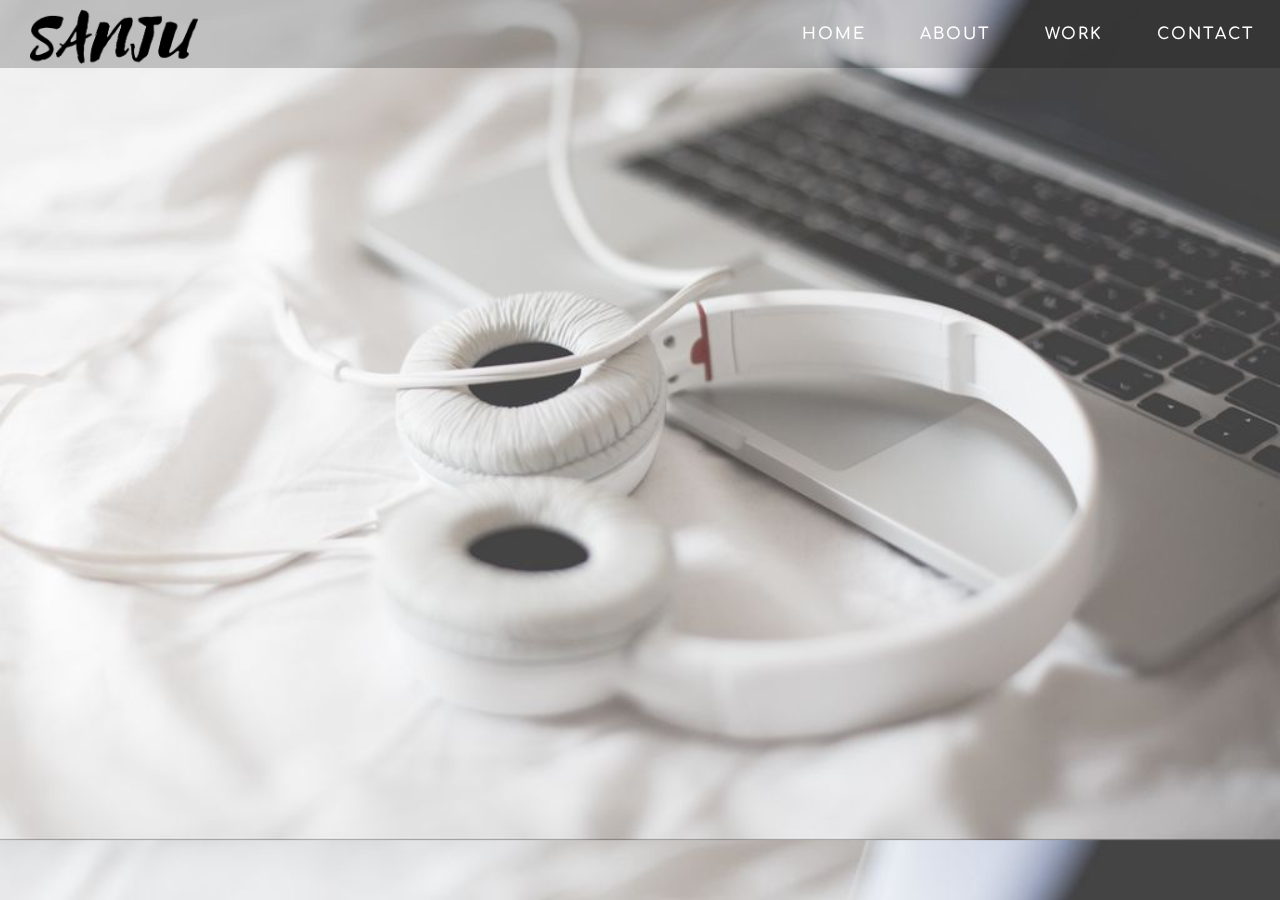
<file: index.html>
<!DOCTYPE html>
<html>

    <head>
        <title>
        SANJAHYAP - Student
        </title>
        <link rel="stylesheet" type="text/css" href="main.css"/>
        <link href="https://fonts.googleapis.com/css2?family=Comfortaa:wght@600&display=swap" rel="stylesheet">
        
       
         </head>
    
    <body>
        <div class="logo"> <a href="index.html"> <img src="SANJU1.png" height=80px;>  </a> 
        </div>
        <div class="header">
        <ul>
        <li> <a href="index.html">Home</a> </li> 
        <li> <a href="about.html">About</a> </li>
        <li> <a href="#">Work</a> </li> 
        <li> <a href="contact.html">Contact</a> </li>     
        </ul>
        
        </div>
    
    
    
    
    </body>



</html>
</file>
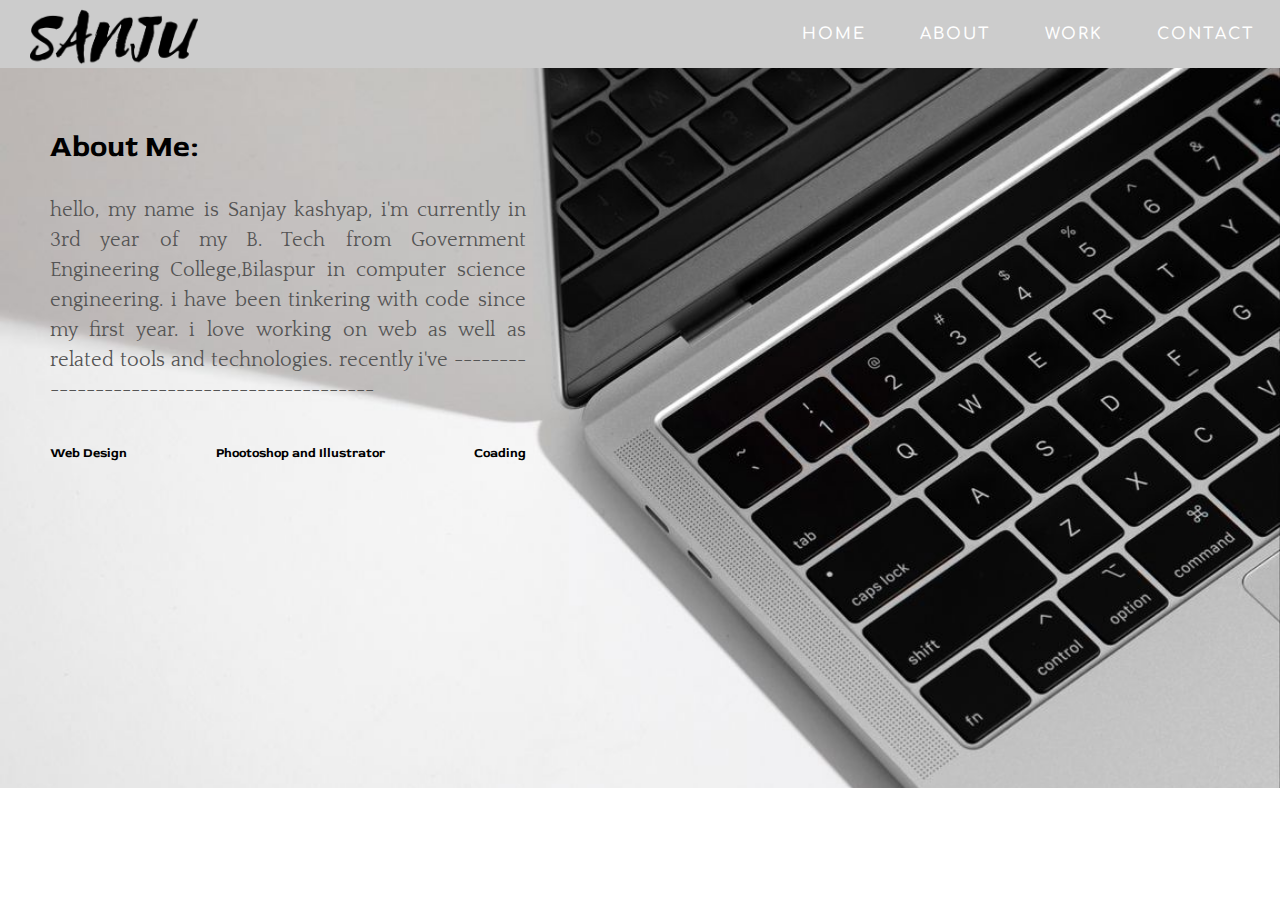
<file: about.html>
<!DOCTYPE html>
<html>

    <head>
        <title>
        SANJAY KASHYAP About Section
        </title>
        <meta charset="utf-8">
        <link rel="stylesheet" type="text/css" href="about.css"/>
        <link href="https://fonts.googleapis.com/css2?family=Quattrocento:wght@700&display=swap" rel="stylesheet">
    <link href="https://fonts.googleapis.com/css2?family=Red+Rose:wght@700&display=swap" rel="stylesheet">
    <link href="https://fonts.googleapis.com/css2?family=Comfortaa:wght@600&display=swap" rel="stylesheet">
        
       
         </head>
    
    <body>
        <div class="logo"> <a href="index.html"> <img src="SANJU1.png" height=80px;>  </a> 
        </div>
        <div class="header">
        <ul>
        <li> <a href="index.html">Home</a> </li> 
        <li> <a href="about.html">About</a> </li>
        <li> <a href="#">Work</a> </li> 
        <li> <a href="contact.html">Contact</a> </li>     
        </ul>
        
        </div>
    
    <div class="about-section">
        <div class="inner-container">
        <h1>About Me:</h1>
            <p class="text"> hello, my name is Sanjay kashyap, i'm currently in 3rd year of my B. Tech  from Government Engineering College,Bilaspur in computer science engineering.
i have been tinkering with code since my first year. i love working on web as well as related tools and technologies.

recently i've --------------------------------------------  
            </p>
            <div class="skills">
            <span> Web Design </span>
            <span> Phootoshop and Illustrator </span>
            <span> Coading </span>
                
            
            </div>
        
        </div>
    
    </div>
    
    
    </body>



</html>
</file>
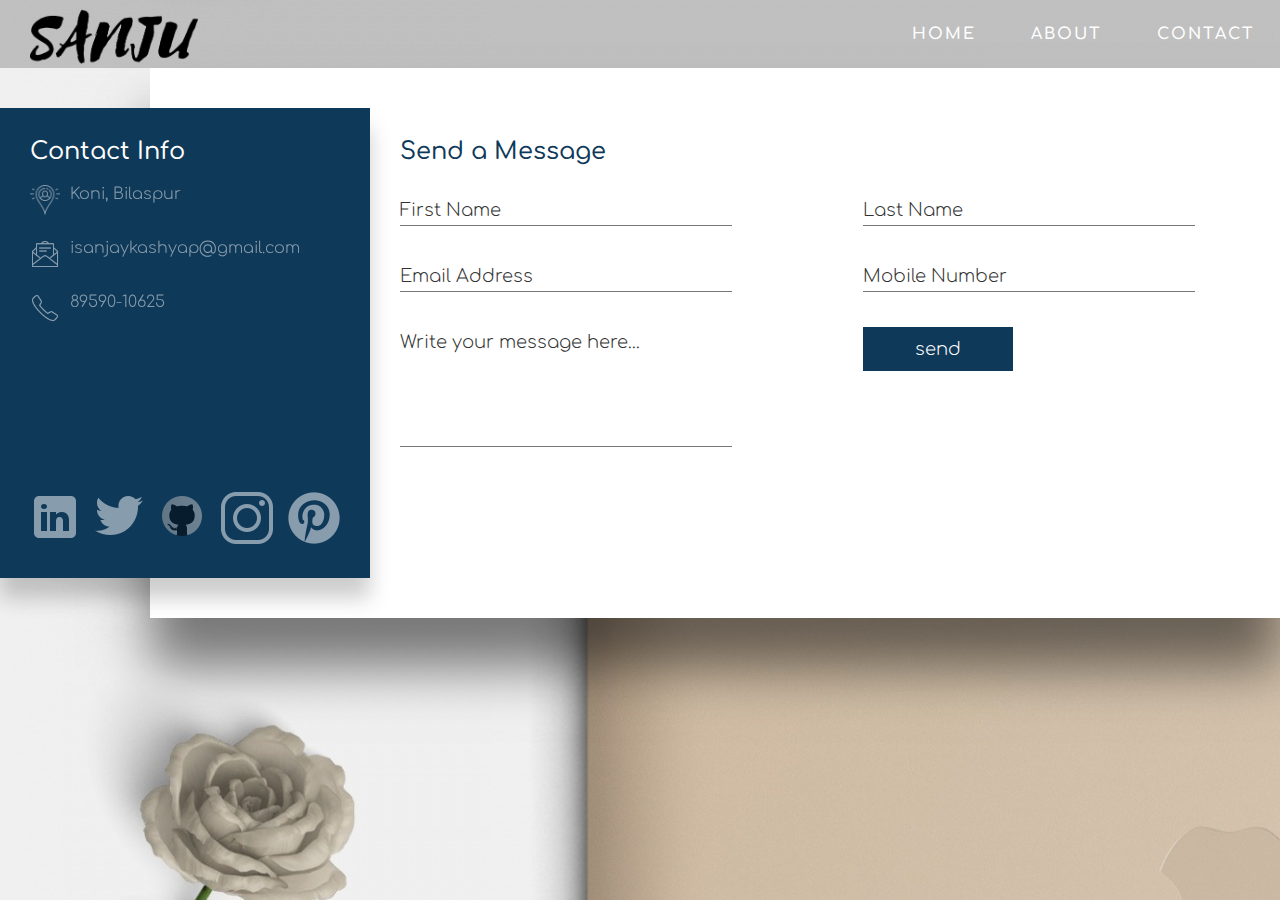
<file: contact.html>
<!doctype html>
<html>
<head>
    <meta charset="utf-8">
    <meta name="viewport" content="width-device-width, initial-scale.0">
    <title>Sanjay Contact Us</title>
    <link rel="stylesheet" href="contact.css">
    <link href="https://fonts.googleapis.com/css2?family=Comfortaa:wght@600&display=swap" rel="stylesheet">
</head>
<body>
    <div class="logo"> <a href="index.html"> <img src="SANJU1.png" height=80px;>  </a> 
        </div>
    <div class="header">
        <ul>
        <li> <a href="index.html">Home</a> </li> 
        <li> <a href="about.html">About</a> </li>
        <li> <a href="worork</a> </li> 
        <li> <a href="contact.html">Contact</a> </li>     
        </ul>
        
        </div>
    
    <section>
    <div class="container">
    <div class="contactinfo">
    <div>
        <h2>Contact Info</h2>
        <ul class="info">
           <li> 
             <span><img src="location.png"></span>
             <span>Koni, Bilaspur</span>
            </li>
            <li>
                <span><img src="email.png"></span>
                <span>isanjaykashyap@gmail.com</span>
            </li>
            <li>
                <span><img src="call.png"></span>
                <span>89590-10625</span>
            </li></ul></div>
        <ul class="sci">
            <li><a href="https://www.linkedin.com/in/sanjay-kashyap-2229b2184"><img src="linkedin.png"></a></li>
            <li><a href="https://mobile.twitter.com/i_sanjaykashyap"><img src="twitter.png"></a></li>
            <li><a href="https://github.com/i-sanjay-kashyap"><img src="github.png"></a></li>
            <li><a href="https://www.instagram.com/i_sanjay_kashyap/"><img src="instagram.png"></a></li>
            <li><a href="https://www.pinterest.com/callmekashyap/"><img src="pinterest.png"></a></li>
        </ul>
        
    </div>
         <div class="contactform">
            <h2>Send a Message</h2>
             <div class="formBox">
                 <div class="inputBox w50">
                     <input type="text" name="" required>
                     <span>First Name</span>
                 </div>
                    <div class="inputBox w50">
                     <input type="text" name="" required>
                     <span>Last Name</span>
                 </div>
                    <div class="inputBox w50">
                     <input type="text" name="" required>
                     <span>Email Address</span>
                 </div>
                    <div class="inputBox w50">
                     <input type="text" name="" required>
                     <span>Mobile Number</span>
                 </div>
                    <div class="inputBox w100">
                    <textarea name="" required></textarea>
                        <span>Write your message here...</span>
                   </div>
             <div class="inputBox w100">
        <input type="submit" value="send">
                 </div> 
             </div>
        </div>
    </div>
    </section>
              
    </body>
</html>
</file>
<file: main.css>
*{margin: 0;}
            
            body{
                 background-image: url(headphones.jpg);
                background-size: cover;
                height:80vh;
                background-position: left;
                 }

        .header
            {
                position: fixed;
                width:100%;
                background-color: rgba(0,0,0,.2);
            }
            .header ul{
                text-align: right;
            }
            
            .header ul li{
                list-style: none;
                display: inline-block;
                
            }    
            .header ul li a
            {
                display: block;
                text-decoration: none;
                text-transform: uppercase;
                color: #fff;
                font-size: 100%;
                font-family: 'Comfortaa', cursive;
                letter-spacing: 2px;
                font-weight: 600;
                padding: 25px;
                transition: all ease 0.5s;
                
            }
            
            .header ul li a:hover{
                background-color: #211b4385;
                
                
                
            }
.logo img{
    position: absolute;
    
    margin-left: 30px;
}
       

@media only screen and (min-width: 400px)
{
    body{
        background-image: url(headphones.jpg);
    }
}
</file>
<file: about.css>
*{ margin: 0;
    padding: 0;
    font-family: 'Red Rose';
    box-sizing: border-box;}
            
            body{
                background: #fff;
                background-size: cover;
                height:100vh;
                background-position: left;
                min-height: 100vh;
                justify-content: center;
                background-color: #f1f1f1;
                background:#fff;
                background-size: cover;
                
            }
        .header
            {
                width:100%;
                background-color: rgba(0,0,0,.2);
            }
            .header ul{
                text-align: right;
            }
            
            .header ul li{
                list-style: none;
                display: inline-block;
                
            }    
            .header ul li a
            {
                display: block;
                text-decoration: none;
                text-transform: uppercase;
                color: #fff;
                font-size: 100%;
                font-family: 'Comfortaa', cursive;
                letter-spacing: 2px;
                font-weight: 600;
                padding: 25px;
                transition: all ease 0.5s;
                
            }
            
            .header ul li a:hover{
                background-color: #211b4385;
                
                
                
            }
.logo img{
    position: absolute;
    
    margin-left: 30px;
}
        





.about-section{
    
    background: url(macbook_apple_keys_161213_1152x864.jpg) no-repeat left;
    background-size: cover;
    height:80vh;
    background-position: left;
    overflow: hidden;
    padding: 10px 0;
}

.inner-container{
    
    width: 45%;
    height: 75%;
    float: left;
    background-clip: #fdfdfd;
    padding: 50px;   
}

.inner-container h1{
    
    font-family: 'Red Rose', cursive;
    margin-bottom: 30px;
    font-size: 30px;
    font-weight: 900;
    
    
}

.text {
    
    
    font-family: 'Quattrocento', serif;
    font-size: 20px;
    color: #545454;
    line-height: 30px;
    text-align: justify;
    margin-bottom: 40px;
    
}

.skills {
    
    display: flex;
    justify-content: space-between;
    font-weight: 700;
    font-size: 13px;
    
    
}

@media screen and (max-width: 1200px) {
    .inner-container{padding: 80px;}
}


@media screen and (max-width: 1000px) {
    .about-section{
        background-size: 100%;
        padding: 100px 40px;
        
    }
    .inner-container{width: 100%;}
}

@media screen and (max-width: 600px) {
    .about-section{
        
        padding: 0;
        
    }
    .inner-container{
    padding: 60px;}
}
</file>
<file: contact.css>
@import url('https://fonts.googleapis.com/css2?family=Comfortaa:wght@600&display=swap');
*{
    margin: 0;
    padding: 0;
    box-sizing:border-box;
    font-family: 'Comfortaa', cursive;
}
body{
                background-size: cover;
                height:80vh;
                background-position: left;
                background: url(laptop.jpg) no-repeat left; 
                 }
.header
            {
                width:100%;
                background-color: rgba(0,0,0,.2);
            }
            .header ul{
                text-align: right;
            }
            
            .header ul li{
                list-style: none;
                display: inline-block;
                
            }    
            .header ul li a
            {
                display: block;
                text-decoration: none;
                text-transform: uppercase;
                color: #fff;
                font-size: 100%;
                font-family: 'Comfortaa', cursive;
                letter-spacing: 2px;
                font-weight: 600;
                padding: 25px;
                transition: all ease 0.5s;
                
            }
            
            .header ul li a:hover{
                background-color: #211b4385;
                
                
                
            }




section .container{
    position: relative;
    min-width: 1200px;
    min-height: 550px;
    display: flex;
    z-index: 1000;
}
section .container .contactinfo{
    position: absolute;
    top: 40px;
    width: 370px;
    height: calc(100% - 80px);
    background: #0f3959;
    z-index: 1;
    padding: 30px;
    display: flex;
    flex-direction: column;
    justify-content: space-between;
    box-shadow: 0 20px 20px rgba(0, 0, 0, 0.2);
}
section .container .contactinfo h2{
    color: #fff;
    font-size: 24px;
    font-weight: 500;
}
section .container .contactinfo .info{
    position: relative;
    margin: 20px 0;
}
section .container .contactinfo .info li{
    position: relative;
    list-style: none;
    display: flex;
    margin: 20px 0;
    cursor: pointer;
    align-items: flex-start;
}
section .container .contactinfo .info li span:nth-child(1){
    width: 30px;
    min-width: 30px;
}
section .container .contactinfo .info li span:nth-child(1) img{
    max-width: 100%;
    filter: invert(1);
    opacity: 0.5;
}
section .container .contactinfo .info li span:nth-child(2){
   color: #fff;
    margin-left: 10px;
    font-weight: 300;
    opacity: 0.5;
}

section .container .contactinfo .info li:hover span:nth-child(1) img,
section .container .contactinfo .info li:hover span:nth-child(2){
    opacity: 1;
}

section .container .contactinfo .sci
{
 position: relative;
    display: flex;
}
section .container .contactinfo .sci li{
    list-style: none;
    margin-right: 15px;
}
section .container .contactinfo .sci li a{
    text-decoration: none;
    }
section .container .contactinfo .sci li a img{
    filter: invert(1);
    opacity: 0.5;
}
section .container .contactinfo .sci li:hover a img{
    opacity: 1;
}
section .container .contactform{
    position: absolute;
    padding: 70px 50px;
    background: #fff;
    margin-left: 150px;
    padding-left: 250px;
    width: calc(100% - 150px);
    height: 100%;
    box-shadow: 0 50px 50px rgba(0,0,0,0.5);
}
section .container .contactform h2{
    color: #0f3959;
    font-size: 24px;
    font-weight: 500;
}
section .container .contactform .formBox{
    position: relative;
    display: flex;
    justify-content: space-between;
    flex-wrap: wrap;
    padding-top: 30px;
}
section .container .contactform .formBox .inputBox{
    position: relative;
    margin: 0 35px 35px 0;
    width: 40%;
}
section .container .contactform .formBox .inputBox .w50{
    width: 47%;
}
section .container .contactform .formBox .inputBox .w100{
    width: 100%;
}
section .container .contactform .formBox .inputBox input,
section .container .contactform .formBox .inputBox textarea{
    width: 100%;
    padding: 5px 0;
    font-size: 18px;
    font-weight: 300;
    color: #333;
    border: none;
    border-bottom: 1px solid #777;
    outline: none;
    resize: none;
}
section .container .contactform .formBox .inputBox textarea{
    min-height: 120px;
}
section .container .contactform .formBox .inputBox span{
    position: absolute;
    left: 0;
    padding: 5px 0;
    font-size: 18px;
    font-weight: 300;
    color: #333;
    transition: 0.5s;
    pointer-events: none;
}
section .container .contactform .formBox .inputBox input:focus ~span,
section .container .contactform .formBox .inputBox textarea:focus ~span,
section .container .contactform .formBox .inputBox input:valid ~span,
section .container .contactform .formBox .inputBox textarea:valid ~span{
    transform: translateY(-20px);
    font-size: 12px;
    font-weight: 400;
    letter-spacing: 1px;
    color: #ff568c;
}
section .container .contactform .formBox .inputBox input[type="submit"]{
    position: relative;
    cursor: pointer;
    background: #0f3959;
    color: #fff;
    border: none;
    max-width: 150px;
    padding: 12px;
}
section .container .contactform .formBox .inputBox input[type="submit"]:hover{
    background: #ff568c;
}


.logo img{
    position: absolute;
    
    margin-left: 30px;
}
</file>
